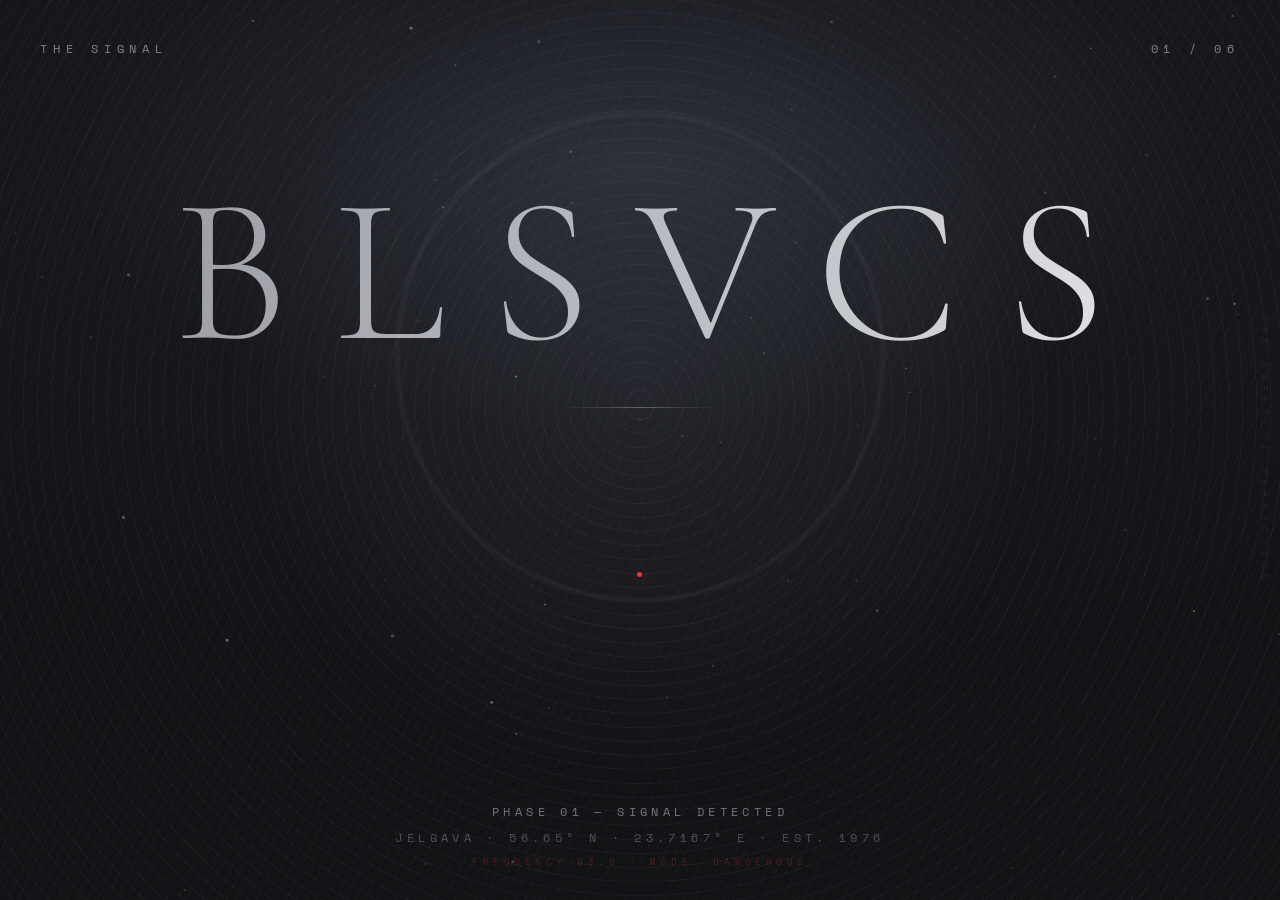
<file: index.html>
<!doctype html>
<html lang="en">
  <head>
    <meta charset="utf-8" />
    <meta name="viewport" content="width=device-width, initial-scale=1" />
    <title>BLSVCS — THE SIGNAL</title>
    <meta name="description" content="BLSVCS. Built quietly. Meant to move loudly. Phase 01 — signal detected from Jelgava, est. 1976." />
    <meta name="author" content="BLSVCS" />
    <link rel="canonical" href="https://www.blsvcs.lv/" />
    <meta property="og:title" content="BLSVCS — THE SIGNAL" />
    <meta property="og:description" content="Not announced. Not explained. Not yet. Phase 01 — signal detected." />
    <meta property="og:type" content="website" />
    <meta property="og:url" content="https://www.blsvcs.lv/" />
    <meta property="og:image" content="https://www.blsvcs.lv/og.png" />
    <meta name="twitter:card" content="summary_large_image" />
    <meta name="twitter:title" content="BLSVCS — THE SIGNAL" />
    <meta name="twitter:description" content="Not announced. Not explained. Not yet." />
    <meta name="twitter:image" content="https://www.blsvcs.lv/og.png" />
    <meta name="theme-color" content="#111214" />
    <link rel="icon" href="favicon.svg" type="image/svg+xml" />
    <link rel="preconnect" href="https://fonts.googleapis.com" />
    <link rel="preconnect" href="https://fonts.gstatic.com" crossorigin />
    <link href="https://fonts.googleapis.com/css2?family=Cormorant+Garamond:wght@300;400&amp;family=Space+Mono:wght@400;700&amp;display=swap" rel="stylesheet" />
    <link rel="stylesheet" href="styles.css" />
    <script src="script.js" defer></script>
  </head>
  <body>
    <main class="signal" id="signal">
      <div class="atmosphere" aria-hidden="true"></div>
      <div class="rings parallax-deep" aria-hidden="true"></div>
      <div class="hairlines parallax-mid" aria-hidden="true"></div>
      <div class="halo" aria-hidden="true"></div>
      <canvas id="particles" aria-hidden="true"></canvas>
      <div class="grain" aria-hidden="true"></div>
      <div class="surge" id="surge" aria-hidden="true">
        <div class="danger-flash"></div>
        <div class="danger-scan"></div>
        <div class="danger-wrap"><span class="danger-word">Dangerous</span></div>
      </div>

      <span class="vertical-secret" aria-hidden="true">The sweetest perfection</span>

      <div class="frame">
        <header class="topline rise">
          <span>The Signal</span>
          <span class="counter" id="counter">01 / 06</span>
        </header>

        <section class="hero">
          <div class="orbit parallax-near" aria-hidden="true"></div>
          <h1 class="wordmark rise parallax-word">BLSVCS</h1>
          <div class="rule rise" aria-hidden="true"></div>
          <div class="line-stage" aria-live="polite" role="status">
            <p class="line" id="line">THE NAME IS INCOMPLETE.</p>
          </div>
          <div class="signal-action">
            <button class="signal-button" id="signalButton" type="button" aria-label="Signal">
              <span></span>
            </button>
            <div class="noticed" id="noticed">
              <p>You noticed.</p>
              <small>Something dangerous.</small>
            </div>
          </div>
        </section>

        <footer class="footer rise">
          <span>Phase 01 — Signal Detected</span>
          <span class="muted">Jelgava · 56.65° N · 23.7167° E · Est. 1976</span>
          <span class="frequency">Frequency 93.0 · Mode: Dangerous</span>
        </footer>
      </div>
    </main>
  </body>
</html>
</file>
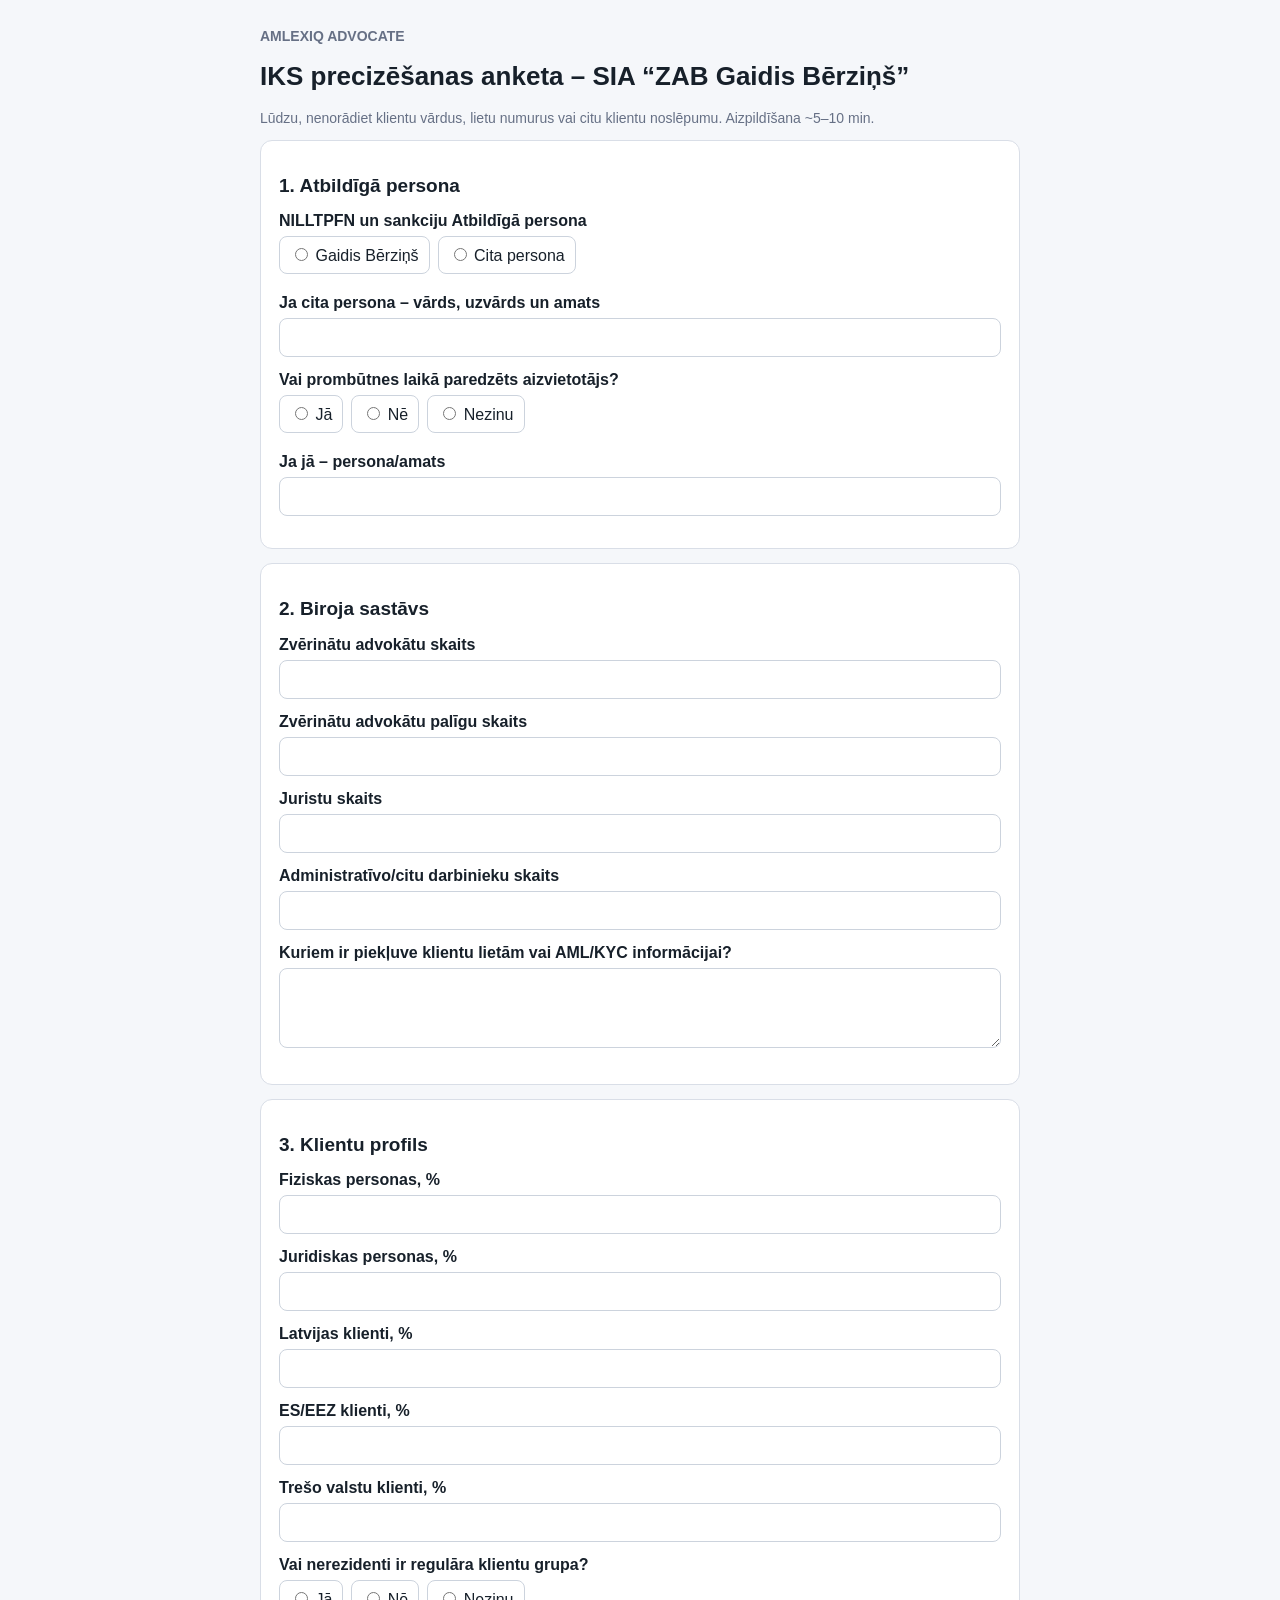
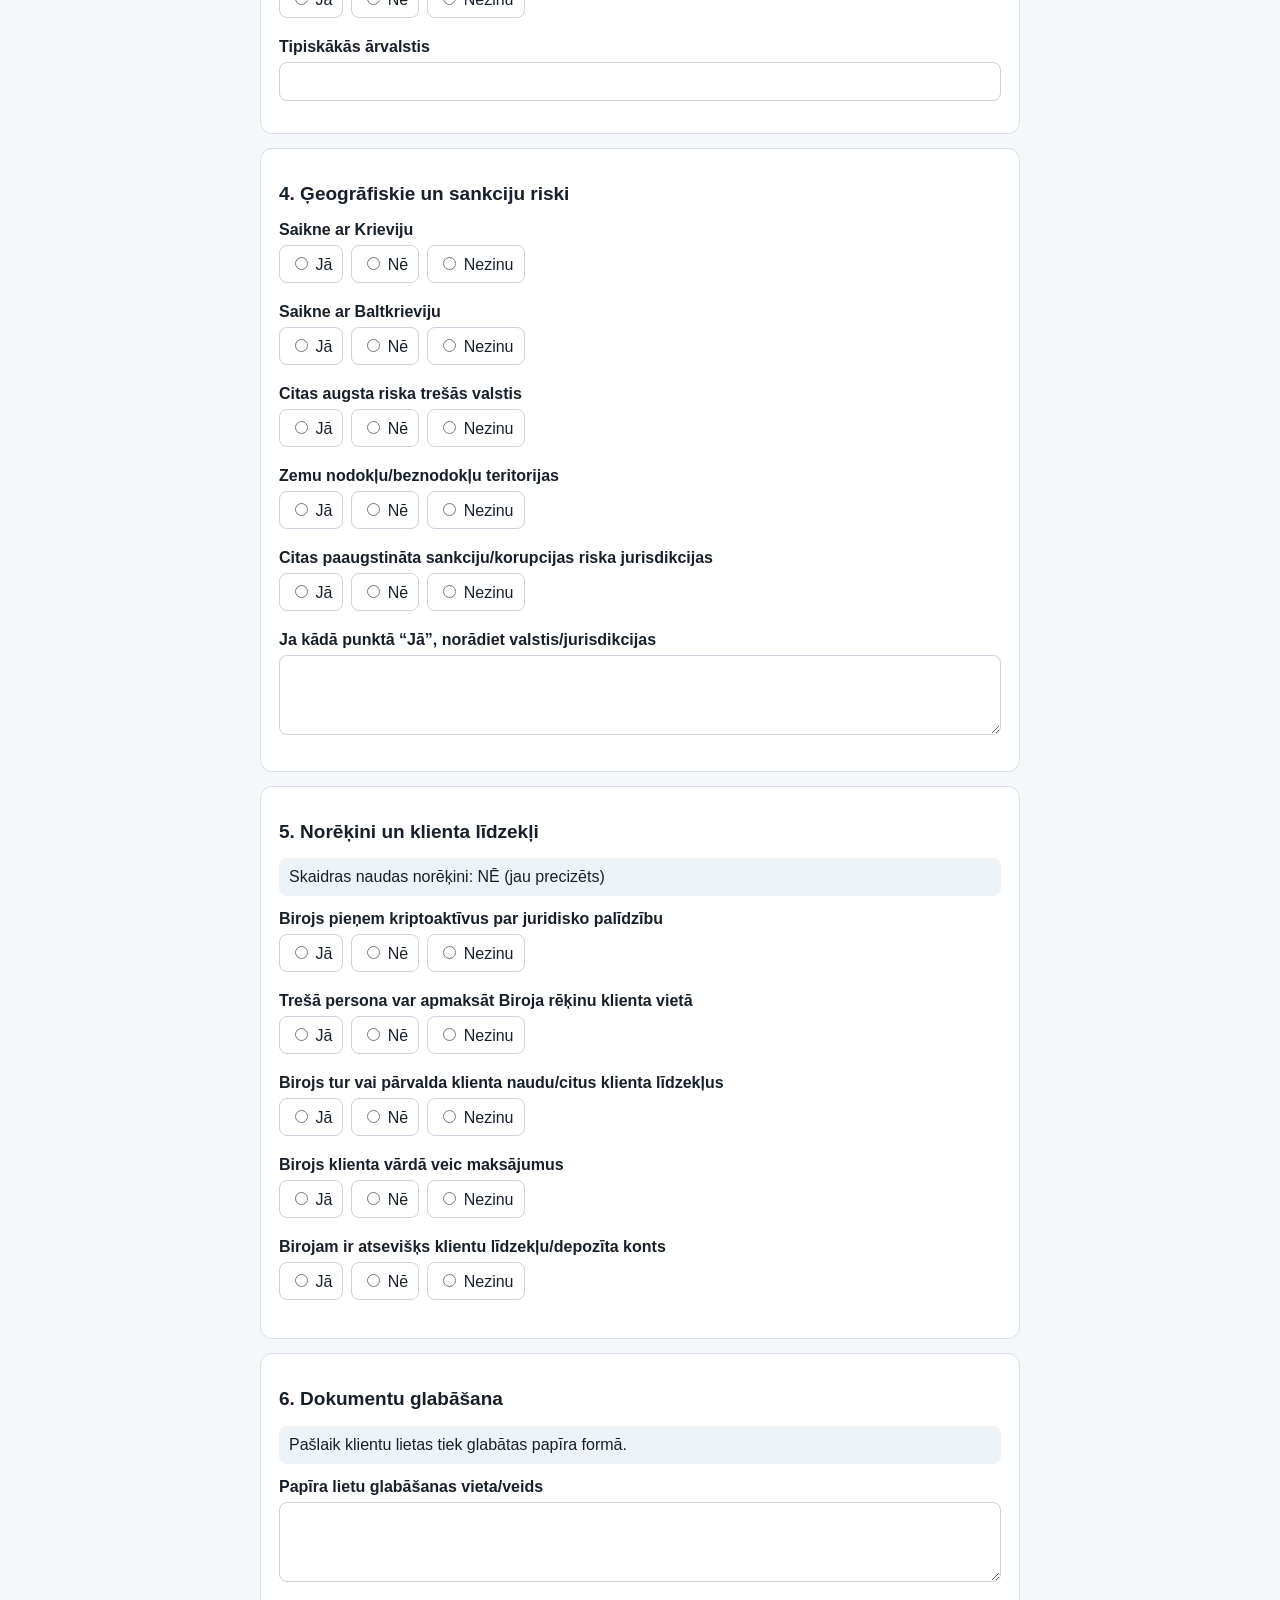
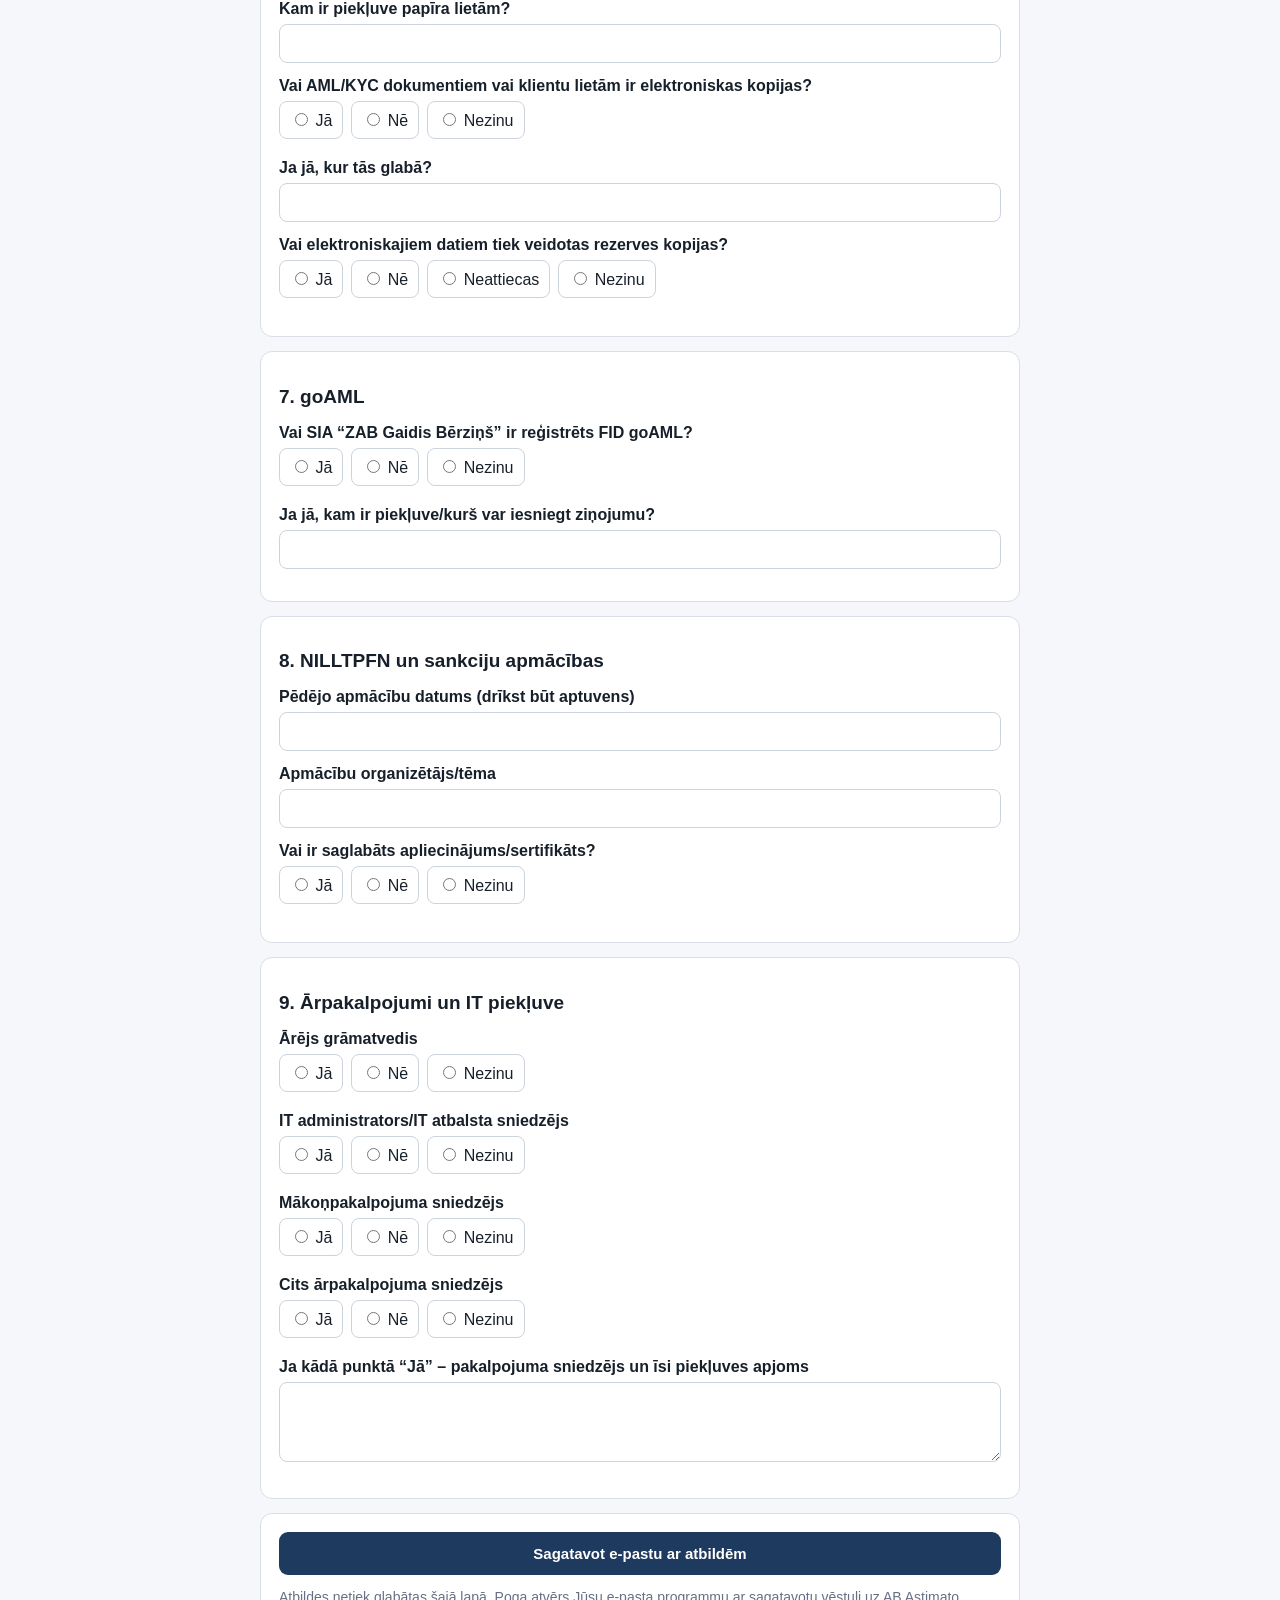
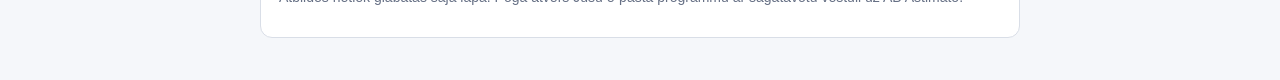
<file: amlexiq-iks-gaidis/index.html>
<!doctype html><html lang="lv"><head><meta charset="utf-8"><meta name="viewport" content="width=device-width,initial-scale=1"><meta name="robots" content="noindex"><title>AMLEXIQ ADVOCATE – IKS anketa</title><style>
body{font-family:Arial,sans-serif;background:#f5f7fa;color:#17202a;margin:0}.w{max-width:760px;margin:auto;padding:28px 16px}.c{background:#fff;border:1px solid #d9dee7;border-radius:12px;padding:18px;margin:14px 0}h1{font-size:26px}h2{font-size:19px}.q{margin:14px 0}label{font-weight:600;display:block;margin-bottom:6px}input,textarea{width:100%;box-sizing:border-box;padding:10px;border:1px solid #ccd3dd;border-radius:8px;font-size:15px}textarea{min-height:80px}.opts{display:flex;gap:8px;flex-wrap:wrap}.opts label{font-weight:400;border:1px solid #ccd3dd;padding:8px 10px;border-radius:8px}.opts input{width:auto}.note{background:#eef3f8;padding:10px;border-radius:8px}.btn{width:100%;padding:13px;border:0;border-radius:9px;background:#1f3a5f;color:#fff;font-weight:700;font-size:15px}.muted{color:#667085;font-size:14px}</style></head>
<body><div class="w"><div class="muted"><b>AMLEXIQ ADVOCATE</b></div><h1>IKS precizēšanas anketa – SIA “ZAB Gaidis Bērziņš”</h1><p class="muted">Lūdzu, nenorādiet klientu vārdus, lietu numurus vai citu klientu noslēpumu. Aizpildīšana ~5–10 min.</p><form id="f"><div id="app"></div><div class="c"><button class="btn" type="submit">Sagatavot e-pastu ar atbildēm</button><p class="muted">Atbildes netiek glabātas šajā lapā. Poga atvērs Jūsu e-pasta programmu ar sagatavotu vēstuli uz AB Astimato.</p></div></form></div>
<script>
const YN=["Jā","Nē","Nezinu"], data=[
["1. Atbildīgā persona",[
["atbildiga","NILLTPFN un sankciju Atbildīgā persona","choice",["Gaidis Bērziņš","Cita persona"]],
["atbildiga_cita","Ja cita persona – vārds, uzvārds un amats","text"],
["aizvietotajs","Vai prombūtnes laikā paredzēts aizvietotājs?","choice",YN],
["aizvietotajs_kas","Ja jā – persona/amats","text"]]],
["2. Biroja sastāvs",[
["advokati","Zvērinātu advokātu skaits","number"],["paligi","Zvērinātu advokātu palīgu skaits","number"],["juristi","Juristu skaits","number"],["citi","Administratīvo/citu darbinieku skaits","number"],["piekluve","Kuriem ir piekļuve klientu lietām vai AML/KYC informācijai?","area"]]],
["3. Klientu profils",[
["fiz","Fiziskas personas, %","number"],["jur","Juridiskas personas, %","number"],["lv","Latvijas klienti, %","number"],["es","ES/EEZ klienti, %","number"],["tresas","Trešo valstu klienti, %","number"],["nerez","Vai nerezidenti ir regulāra klientu grupa?","choice",YN],["valstis","Tipiskākās ārvalstis","text"]]],
["4. Ģeogrāfiskie un sankciju riski",[
["krievija","Saikne ar Krieviju","choice",YN],["baltkrievija","Saikne ar Baltkrieviju","choice",YN],["highrisk","Citas augsta riska trešās valstis","choice",YN],["tax","Zemu nodokļu/beznodokļu teritorijas","choice",YN],["citasjur","Citas paaugstināta sankciju/korupcijas riska jurisdikcijas","choice",YN],["jurisd","Ja kādā punktā “Jā”, norādiet valstis/jurisdikcijas","area"]]],
["5. Norēķini un klienta līdzekļi",[
["__note","Skaidras naudas norēķini: NĒ (jau precizēts)","note"],["crypto","Birojs pieņem kriptoaktīvus par juridisko palīdzību","choice",YN],["thirdparty","Trešā persona var apmaksāt Biroja rēķinu klienta vietā","choice",YN],["clientfunds","Birojs tur vai pārvalda klienta naudu/citus klienta līdzekļus","choice",YN],["clientpay","Birojs klienta vārdā veic maksājumus","choice",YN],["deposit","Birojam ir atsevišķs klientu līdzekļu/depozīta konts","choice",YN]]],
["6. Dokumentu glabāšana",[
["__note2","Pašlaik klientu lietas tiek glabātas papīra formā.","note"],["paper","Papīra lietu glabāšanas vieta/veids","area"],["paperaccess","Kam ir piekļuve papīra lietām?","text"],["ecopy","Vai AML/KYC dokumentiem vai klientu lietām ir elektroniskas kopijas?","choice",YN],["ecopywhere","Ja jā, kur tās glabā?","text"],["backup","Vai elektroniskajiem datiem tiek veidotas rezerves kopijas?","choice",["Jā","Nē","Neattiecas","Nezinu"]]]],
["7. goAML",[
["goaml","Vai SIA “ZAB Gaidis Bērziņš” ir reģistrēts FID goAML?","choice",YN],["goamlwho","Ja jā, kam ir piekļuve/kurš var iesniegt ziņojumu?","text"]]],
["8. NILLTPFN un sankciju apmācības",[
["train_date","Pēdējo apmācību datums (drīkst būt aptuvens)","text"],["train_topic","Apmācību organizētājs/tēma","text"],["train_cert","Vai ir saglabāts apliecinājums/sertifikāts?","choice",YN]]],
["9. Ārpakalpojumi un IT piekļuve",[
["accountant","Ārējs grāmatvedis","choice",YN],["it","IT administrators/IT atbalsta sniedzējs","choice",YN],["cloud","Mākoņpakalpojuma sniedzējs","choice",YN],["other","Cits ārpakalpojuma sniedzējs","choice",YN],["outs_desc","Ja kādā punktā “Jā” – pakalpojuma sniedzējs un īsi piekļuves apjoms","area"]]]
];
const app=document.getElementById("app");
for(const [title,qs] of data){const s=document.createElement("section");s.className="c";s.innerHTML="<h2>"+title+"</h2>";for(const [n,l,t,o] of qs){if(t==="note"){s.innerHTML+='<div class="note">'+l+"</div>";continue}const d=document.createElement("div");d.className="q";d.innerHTML="<label>"+l+"</label>";if(t==="choice"){const x=document.createElement("div");x.className="opts";for(const v of o){const z=document.createElement("label");z.innerHTML='<input type="radio" name="'+n+'" value="'+v+'"> '+v;x.appendChild(z)}d.appendChild(x)}else if(t==="area"){const x=document.createElement("textarea");x.name=n;d.appendChild(x)}else{const x=document.createElement("input");x.type=t;x.name=n;if(t==="number"){x.min=0;x.max=100}d.appendChild(x)}s.appendChild(d)}app.appendChild(s)}
document.getElementById("f").onsubmit=e=>{e.preventDefault();const fd=new FormData(e.target),lines=['AMLEXIQ ADVOCATE – IKS precizēšanas anketa','SIA "ZAB Gaidis Bērziņš"','','Skaidras naudas norēķini: NĒ',''];for(const [title,qs] of data){lines.push(title);for(const [n,l,t] of qs){if(t==="note")continue;const v=fd.get(n);if(v&&String(v).trim())lines.push(l+": "+String(v).trim())}lines.push("")}location.href="mailto:abastimato@gmail.com?subject="+encodeURIComponent("AMLEXIQ ADVOCATE – IKS anketa – Gaidis Bērziņš")+"&body="+encodeURIComponent(lines.join("\n"))}
</script></body></html>
</file>
<file: styles.css>
:root {
  color-scheme: dark;
  --ink: #111214;
  --mist: #d6d8db;
  --dim: #81858b;
  --red: #ef3038;
}

* { box-sizing: border-box; }

html, body { width: 100%; min-height: 100%; margin: 0; background: var(--ink); }

body { color: var(--mist); font-family: "Space Mono", ui-monospace, monospace; overflow: hidden; }

button { font: inherit; }

.signal { position: relative; min-height: 100svh; overflow: hidden; padding: 2.5rem 2.5rem 2rem; background: #111214; isolation: isolate; }

.atmosphere, .rings, .hairlines, .halo, #particles, .grain, .surge { position: absolute; inset: 0; pointer-events: none; }

.atmosphere {
  background: radial-gradient(120% 80% at 50% 18%, rgba(57, 64, 77, .52), rgba(28, 31, 36, .32) 38%, transparent 72%);
  animation: breathe 6s ease-in-out infinite;
}

.rings { opacity: .075; background-image: repeating-radial-gradient(circle at 50% 45%, rgba(220, 226, 235, .55) 0 1px, transparent 1px 14px); animation: drift 22s ease-in-out infinite; }
.hairlines { opacity: .04; background-image: repeating-linear-gradient(115deg, rgba(240, 244, 250, .62) 0 1px, transparent 1px 9px); }
.halo { background: radial-gradient(38rem 38rem at 50% 42%, rgba(150, 166, 190, .09), transparent 70%); }
#particles { width: 100%; height: 100%; }

.grain { opacity: .11; mix-blend-mode: soft-light; background-image: url("data:image/svg+xml,%3Csvg xmlns='http://www.w3.org/2000/svg' width='120' height='120'%3E%3Cfilter id='n'%3E%3CfeTurbulence type='fractalNoise' baseFrequency='.85' numOctaves='3'/%3E%3C/filter%3E%3Crect width='120' height='120' filter='url(%23n)'/%3E%3C/svg%3E"); }

.frame { position: relative; z-index: 2; width: min(100%, 80rem); min-height: calc(100svh - 4.5rem); margin: 0 auto; display: flex; flex-direction: column; }
.topline { display: flex; justify-content: space-between; color: var(--dim); font-size: .72rem; letter-spacing: .5em; text-transform: uppercase; }
.hero { position: relative; flex: 1; display: flex; flex-direction: column; align-items: center; justify-content: center; text-align: center; }

.orbit { position: absolute; top: 42%; left: 50%; width: min(85vw, 34rem); aspect-ratio: 1; transform: translate(-50%, -50%); border-radius: 50%; opacity: .18; background: radial-gradient(circle, transparent 62%, rgba(218, 223, 231, .28) 63%, transparent 64.5%), radial-gradient(circle, transparent 70%, rgba(218, 223, 231, .16) 70.6%, transparent 72%); }

.wordmark { position: relative; margin: 0; padding-left: .22em; font-family: "Cormorant Garamond", Georgia, serif; font-weight: 300; font-size: clamp(3.5rem, 17vw, 13rem); line-height: .9; letter-spacing: .22em; background: linear-gradient(100deg, #999ca2 0%, #c6c9ce 28%, #f4f5f6 46%, #bdbfc4 62%, #8c8f95 100%); background-size: 260% 100%; background-clip: text; -webkit-background-clip: text; color: transparent; filter: drop-shadow(0 0 70px rgba(203, 211, 224, .18)); animation: rise 1.6s cubic-bezier(.16,1,.3,1) both, mint 14s linear infinite, flicker 7s ease-in-out infinite; }

.rule { width: clamp(6rem, 12vw, 10rem); height: 1px; margin-top: 2.5rem; background: linear-gradient(90deg, transparent, rgba(129,133,139,.65), transparent); animation-delay: .3s; }
.line-stage { height: 4rem; margin-top: 2.8rem; display: flex; align-items: center; justify-content: center; padding: 0 .5rem; }
.line { margin: 0; color: rgba(214,216,219,.82); font-size: clamp(.7rem, 1.2vw, .9rem); line-height: 1.8; letter-spacing: .38em; text-transform: uppercase; }
.line.play { animation: line-cycle 7s cubic-bezier(.4,0,.2,1) both; }

.signal-action { margin-top: 2.5rem; display: flex; flex-direction: column; align-items: center; gap: 1.1rem; }
.signal-button { position: relative; width: 2.25rem; height: 2.25rem; display: grid; place-items: center; border: 0; border-radius: 50%; padding: 0; background: transparent; cursor: pointer; outline: none; }
.signal-button:focus-visible { box-shadow: 0 0 0 1px rgba(239,48,56,.7); }
.signal-button span { width: 5px; height: 5px; border-radius: 50%; background: var(--red); box-shadow: 0 0 18px rgba(239,48,56,.75), 0 0 44px rgba(239,48,56,.35); animation: pulse 2.8s ease-in-out infinite; transition: .5s; }
.signal-button:hover span { width: 7px; height: 7px; }

.noticed { min-height: 2.4rem; opacity: 0; transform: translateY(.5rem); transition: opacity 1s, transform 1s; text-transform: uppercase; }
.noticed.visible { opacity: 1; transform: none; }
.noticed p { margin: 0; color: rgba(239,48,56,.9); font-size: .6rem; letter-spacing: .5em; }
.noticed small { display: block; margin-top: .75rem; color: rgba(239,48,56,.45); font-size: .55rem; letter-spacing: .42em; }

.footer { display: flex; flex-direction: column; align-items: center; gap: .55rem; padding-top: 2rem; color: rgba(129,133,139,.88); font-size: clamp(.55rem, 1vw, .72rem); letter-spacing: .38em; text-align: center; text-transform: uppercase; animation-delay: .6s; }
.footer .muted { color: rgba(129,133,139,.55); }
.footer .frequency { color: rgba(239,48,56,.28); font-size: .56rem; letter-spacing: .5em; }
.vertical-secret { position: absolute; top: 50%; right: .5rem; transform: translateY(-50%); color: rgba(214,216,219,.07); font-size: .6rem; letter-spacing: .6em; text-transform: uppercase; writing-mode: vertical-rl; }

.surge { z-index: 4; display: none; }
.surge.active { display: block; }
.danger-flash { position: absolute; inset: 0; background: radial-gradient(70rem 50rem at 50% 50%, rgba(210,25,34,.16), transparent 68%); animation: danger-flash 4.6s ease-in-out both; }
.danger-scan { position: absolute; inset: 0 0 auto; height: 38vh; background: linear-gradient(to bottom, transparent, rgba(210,25,34,.06) 55%, rgba(239,70,75,.14) 82%, transparent); animation: danger-scan 2.6s cubic-bezier(.4,0,.2,1) both; }
.danger-wrap { position: absolute; inset: 0; display: flex; align-items: center; justify-content: center; padding: 1rem; }
.danger-word { color: rgba(239,48,56,.72); font-size: clamp(1.6rem, 9vw, 7rem); font-weight: 700; line-height: 1; text-transform: uppercase; white-space: nowrap; text-shadow: 0 0 6px rgba(239,48,56,.6), 0 0 60px rgba(210,25,34,.45), 0 0 160px rgba(190,20,30,.35); animation: danger-word 4.6s cubic-bezier(.16,1,.3,1) both; }

.rise { animation: rise 1.6s cubic-bezier(.16,1,.3,1) both; }

@keyframes rise { from { opacity: 0; transform: translateY(14px); filter: blur(6px); } to { opacity: 1; transform: none; filter: blur(0); } }
@keyframes breathe { 0%,100% { opacity: .5; } 50% { opacity: .85; } }
@keyframes drift { 0%,100% { transform: translate3d(0,0,0) scale(1); } 50% { transform: translate3d(0,-1.2%,0) scale(1.04); } }
@keyframes mint { from { background-position: -140% 50%; } to { background-position: 240% 50%; } }
@keyframes flicker { 0%,100% { opacity: .94; } 41% { opacity: .99; } 43% { opacity: .82; } 47% { opacity: .97; } 72% { opacity: .88; } }
@keyframes pulse { 0%,100% { opacity: .45; transform: scale(1); } 50% { opacity: 1; transform: scale(1.35); } }
@keyframes line-cycle { 0% { opacity: 0; transform: translateY(8px); filter: blur(4px); } 14%,80% { opacity: 1; transform: none; filter: blur(0); } 100% { opacity: 0; transform: translateY(-8px); filter: blur(4px); } }
@keyframes danger-word { 0% { opacity: 0; transform: scale(1.35); filter: blur(28px); letter-spacing: .6em; } 18% { opacity: 1; filter: blur(0); } 22% { opacity: .35; } 26% { opacity: 1; } 70% { opacity: .9; transform: scale(1); filter: blur(0); letter-spacing: .22em; } 100% { opacity: 0; transform: scale(.985); filter: blur(10px); letter-spacing: .2em; } }
@keyframes danger-flash { 0%,100% { opacity: 0; } 10% { opacity: .5; } 24% { opacity: .12; } 40% { opacity: .28; } 80% { opacity: .06; } }
@keyframes danger-scan { 0% { transform: translateY(-120%); opacity: 0; } 12% { opacity: .9; } 100% { transform: translateY(120%); opacity: 0; } }

@media (max-width: 640px) {
  .signal { padding: 1.75rem 1.25rem 1.25rem; }
  .frame { min-height: calc(100svh - 3rem); }
  .topline { font-size: .6rem; letter-spacing: .38em; }
  .counter { display: none; }
  .wordmark { font-size: clamp(3.2rem, 20vw, 6rem); }
  .line { letter-spacing: .24em; }
  .footer { letter-spacing: .24em; line-height: 1.5; }
  .footer .frequency { letter-spacing: .3em; }
  .vertical-secret { display: none; }
}

@media (prefers-reduced-motion: reduce) {
  *, *::before, *::after { scroll-behavior: auto !important; animation-duration: .001ms !important; animation-iteration-count: 1 !important; transition-duration: .001ms !important; }
}
</file>
